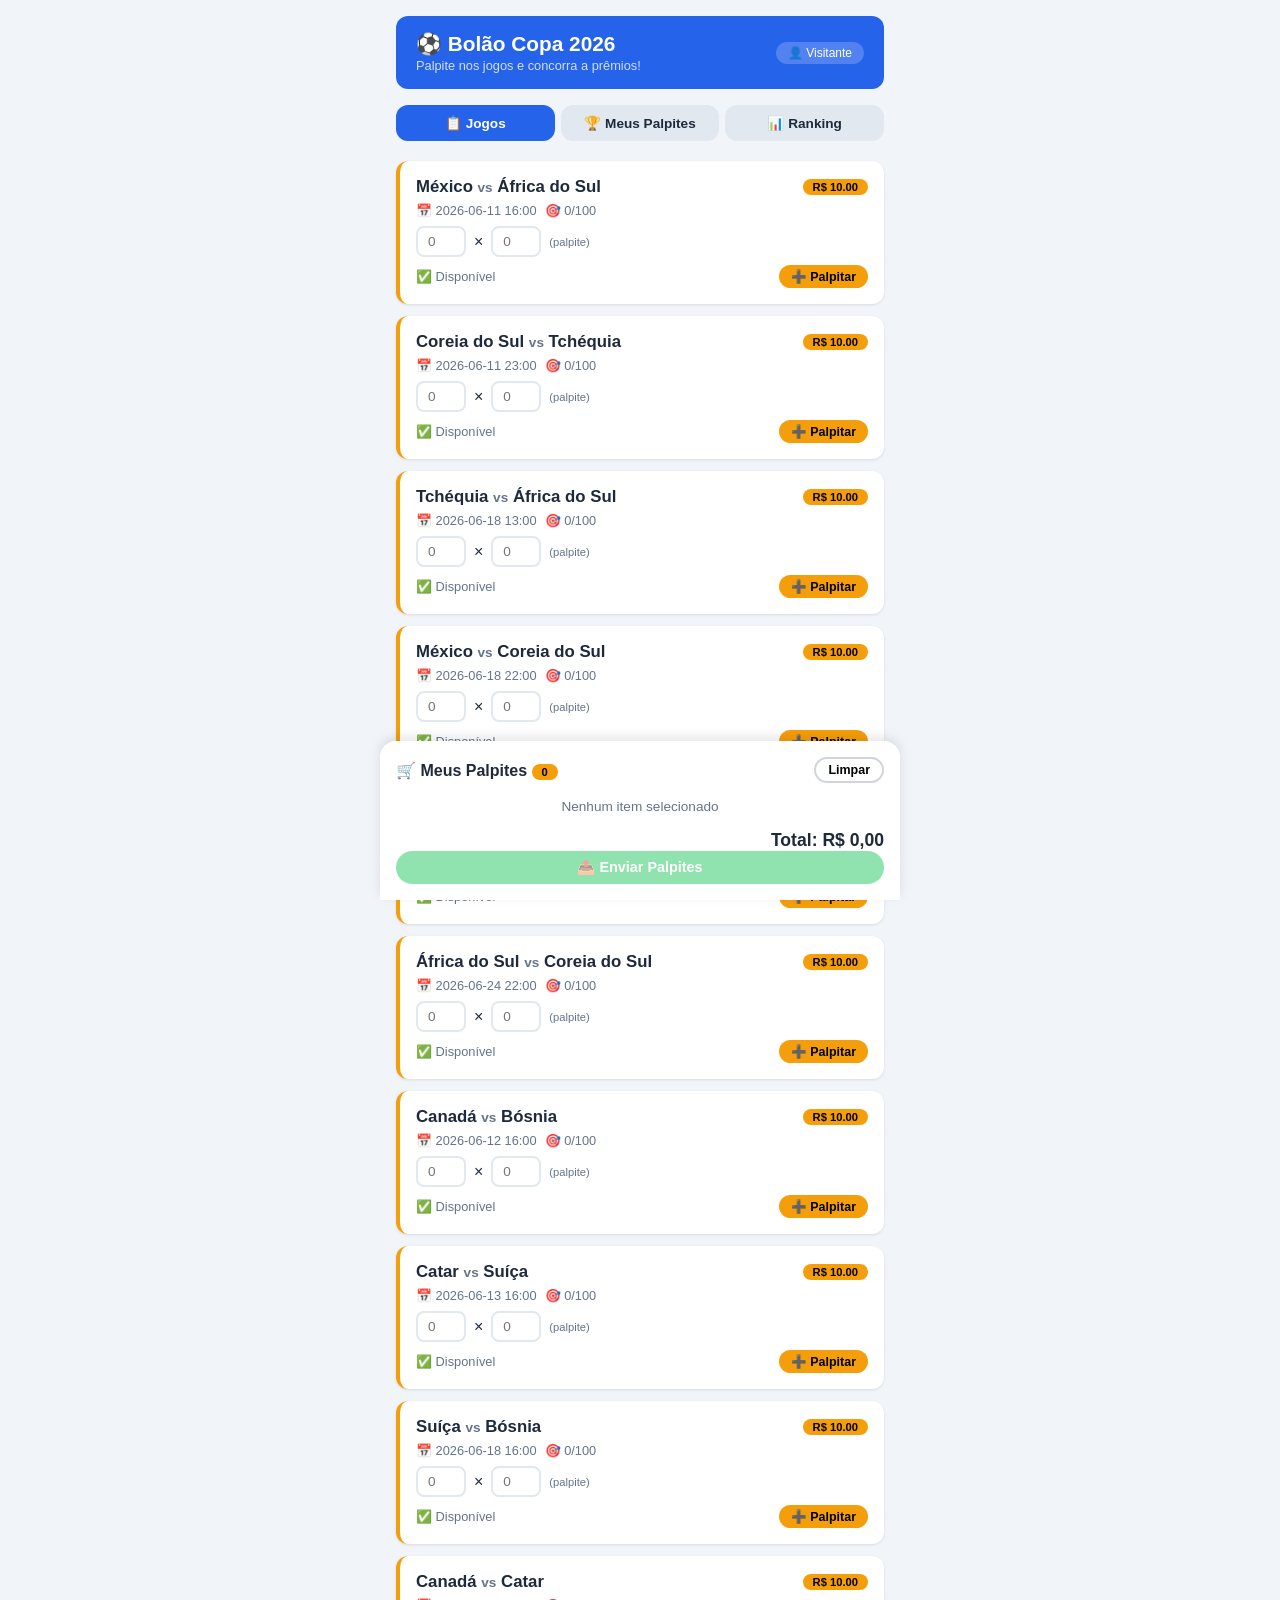
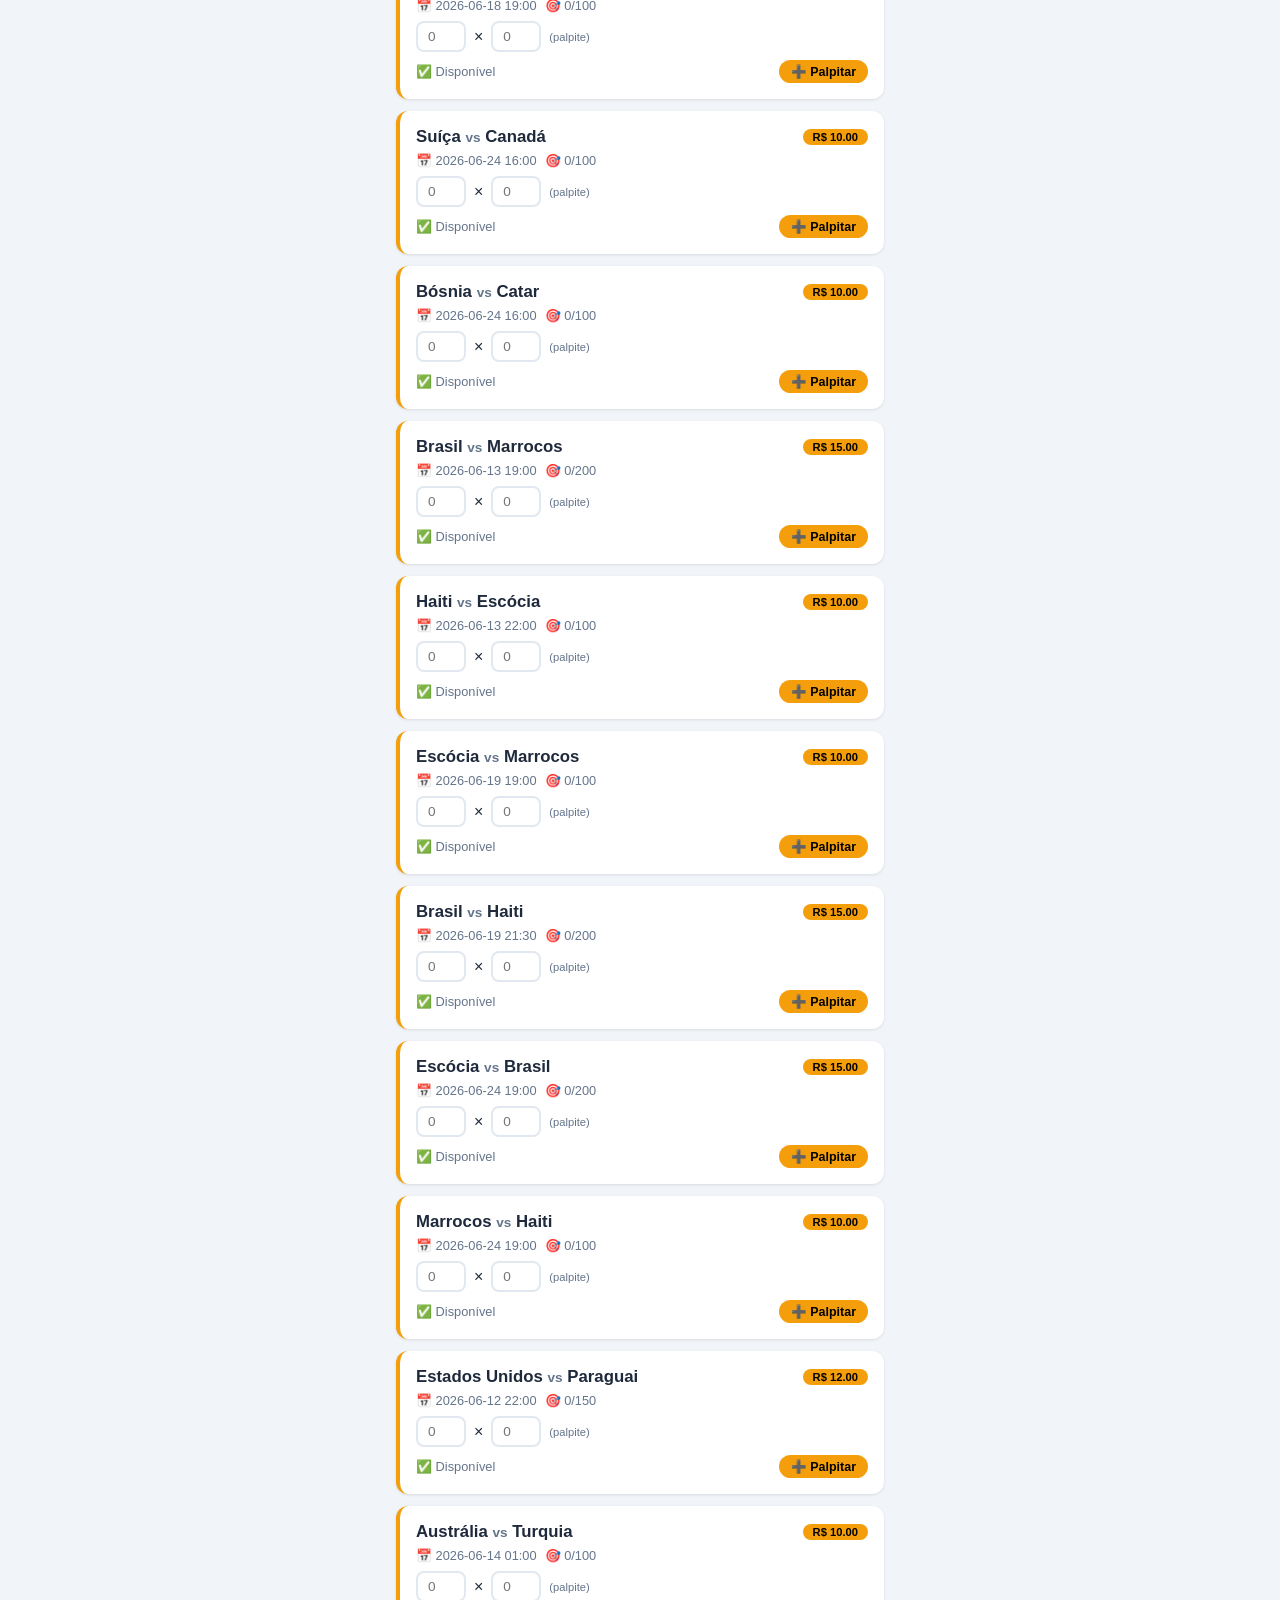
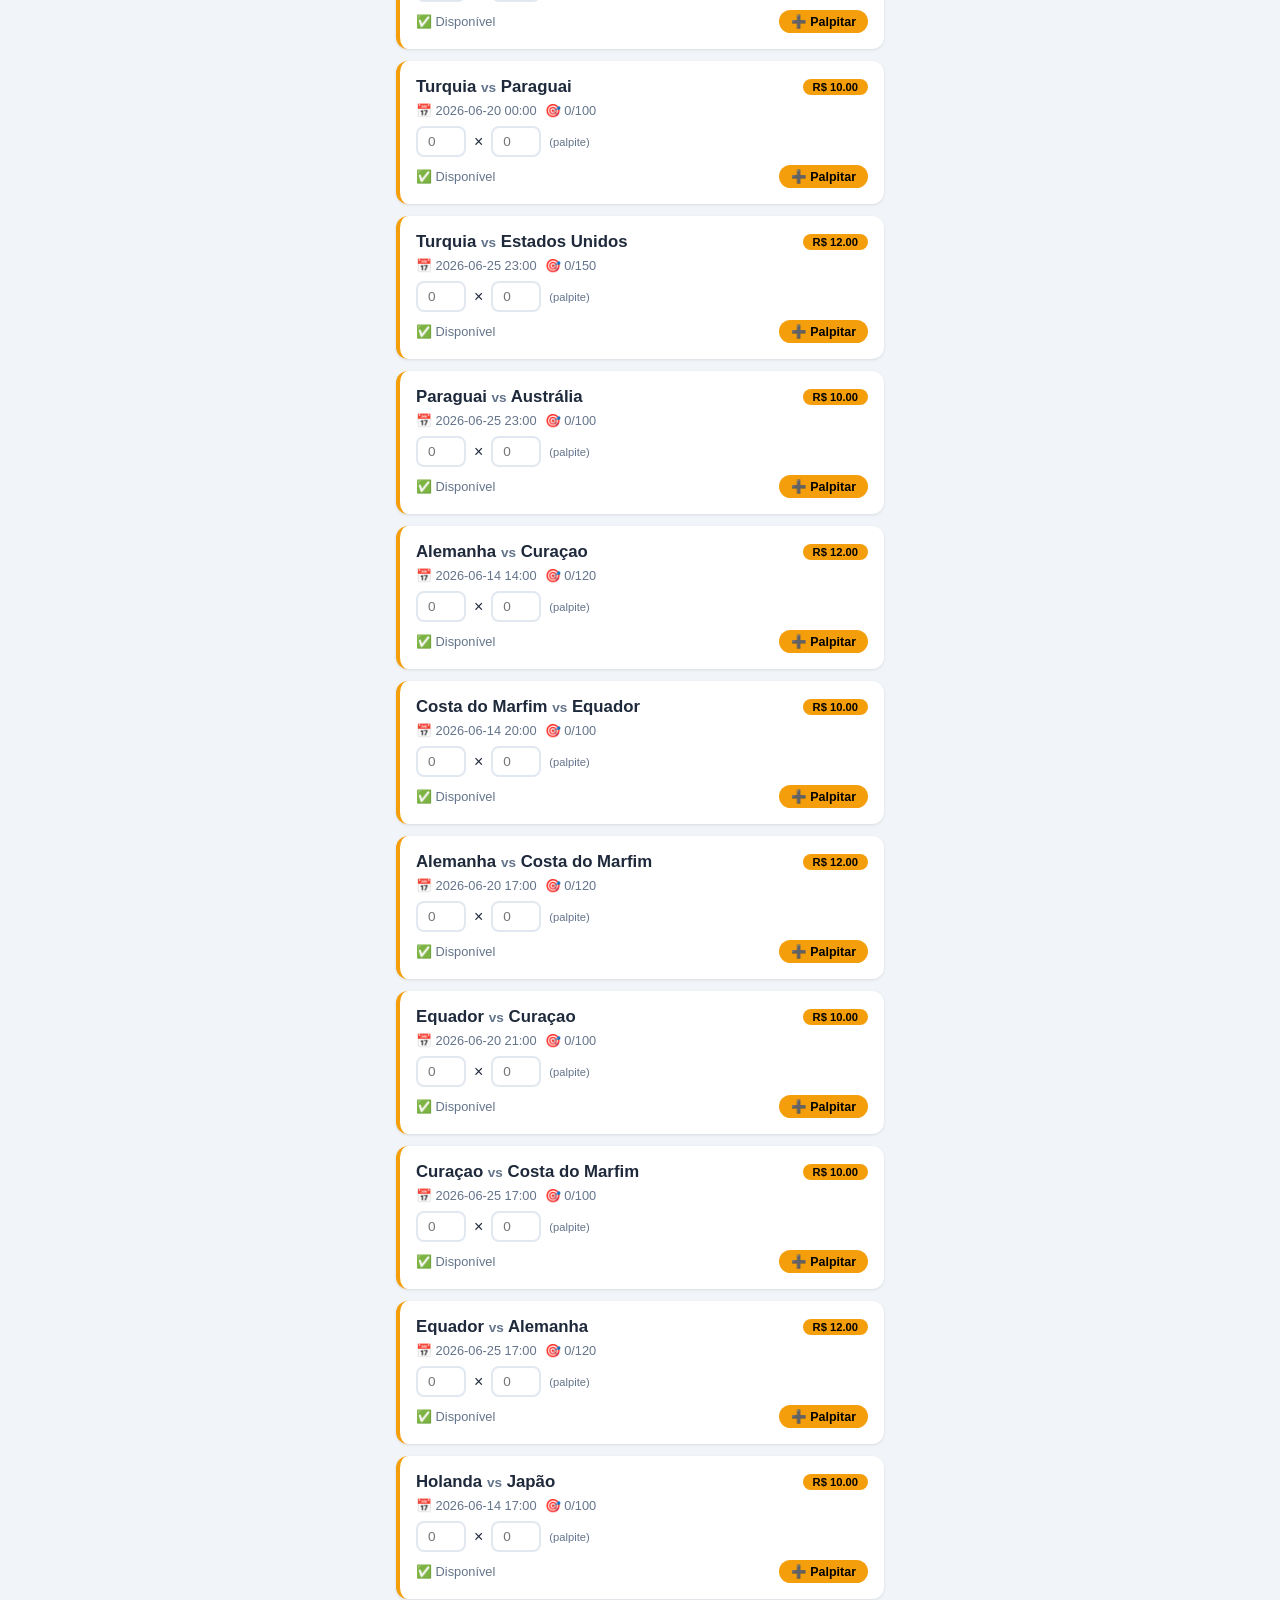
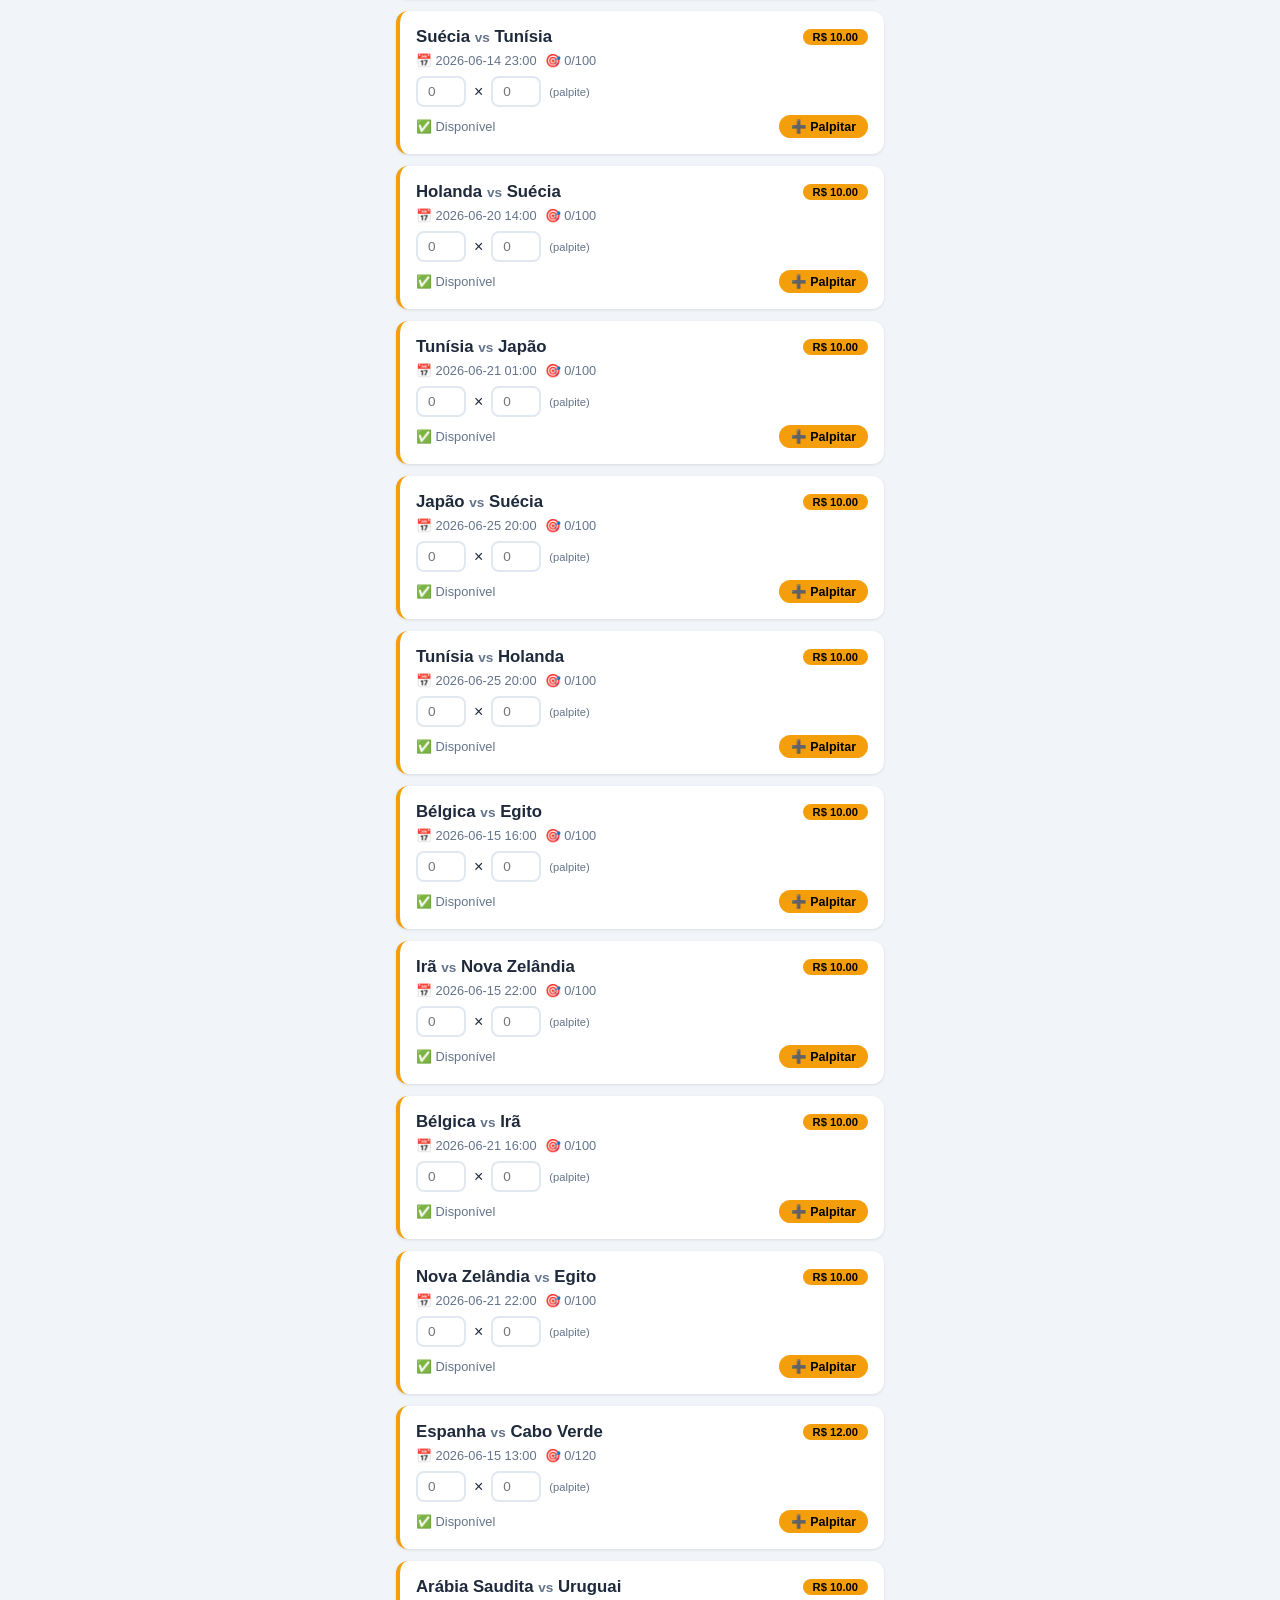
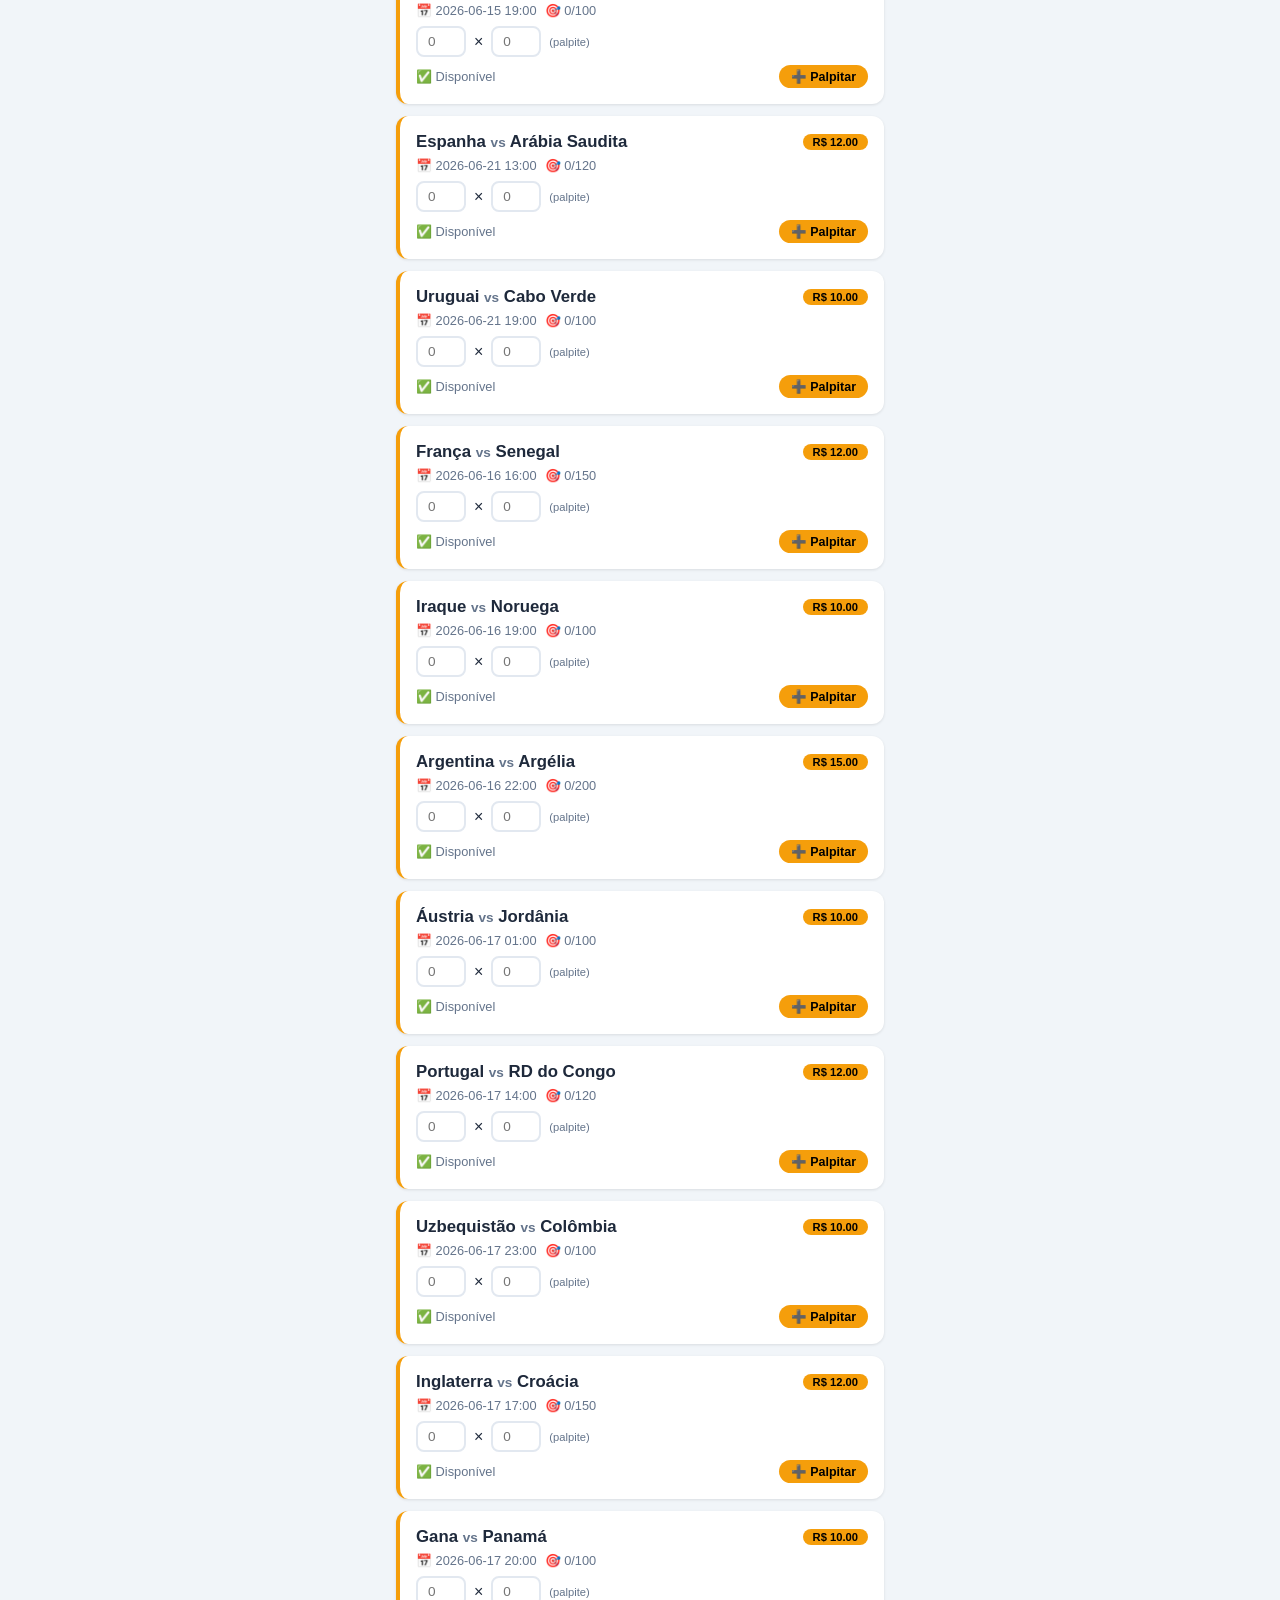
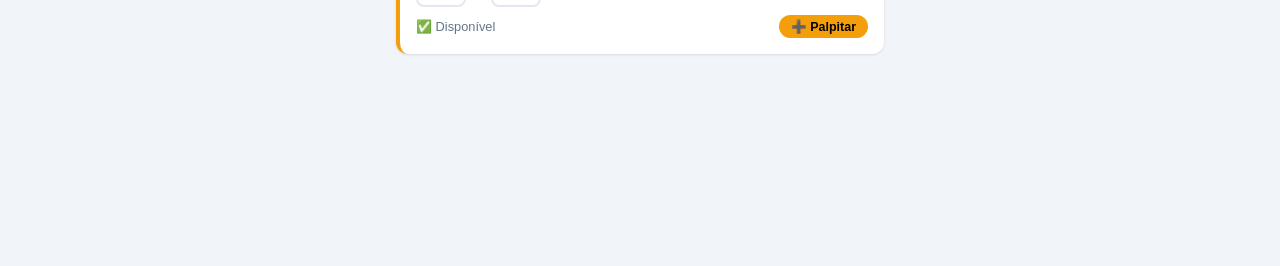
<file: index.html>
<!DOCTYPE html>
<html lang="pt-BR">
<head>
    <meta charset="UTF-8">
    <meta name="viewport" content="width=device-width, initial-scale=1.0">
    <title>Motor de Campanhas</title>
    
    <!-- CSS -->
    <link rel="stylesheet" href="style.css">
</head>
<body>

    <!-- ========== HEADER ========== -->
    <header id="appHeader">
        <div>
            <h1 id="campaignTitle">🏗️ Motor de Campanhas</h1>
            <small id="campaignSubtitle">Carregando...</small>
        </div>
        <span class="user-badge" id="userBadge" onclick="campaign?.toggleLogin()">
            👤 Visitante
        </span>
    </header>

    <!-- ========== TABS ========== -->
    <nav class="tabs" id="tabContainer"></nav>

    <!-- ========== CONTEÚDO ========== -->
    <main id="mainContent"></main>

    <!-- ========== CARRINHO ========== -->
    <div class="cart" id="cartContainer">
        <div class="cart-header">
            <span>
                <strong id="cartLabel">🛒 Selecionados</strong>
                <span class="badge" id="cartCount">0</span>
            </span>
            <button class="btn btn-sm btn-outline" onclick="campaign?.clearCart()">Limpar</button>
        </div>
        <div class="cart-items" id="cartItems"></div>
        <div class="cart-total">
            Total: <span id="cartTotal">R$ 0,00</span>
        </div>
        <button class="btn btn-success btn-block" onclick="campaign?.checkout()" id="btnCheckout">
            📤 Finalizar
        </button>
    </div>

    <!-- ========== MODAL LOGIN ========== -->
    <div class="modal-overlay" id="modalLogin">
        <div class="modal">
            <span class="modal-close" onclick="closeModal('modalLogin')">&times;</span>
            <h3>🔑 Login</h3>
            <p class="text-muted">Digite seu nome para participar!</p>
            <input type="text" id="loginNome" placeholder="Seu nome" class="input-field">
            <button class="btn btn-primary btn-block mt-8" onclick="campaign?.login()">Entrar</button>
            <p class="text-muted text-center mt-8">👉 Ou continue como visitante</p>
        </div>
    </div>

    <!-- ========== MODAL CHECKOUT ========== -->
    <div class="modal-overlay" id="modalCheckout">
        <div class="modal">
            <span class="modal-close" onclick="closeModal('modalCheckout')">&times;</span>
            <h3 id="checkoutTitle">📋 Resumo</h3>
            <div id="checkoutContent"></div>
            <div class="modal-actions">
                <button class="btn btn-success" onclick="campaign?.confirmCheckout()">✅ Confirmar</button>
                <button class="btn btn-outline" onclick="closeModal('modalCheckout')">Voltar</button>
            </div>
        </div>
    </div>

    <!-- ========== TOAST ========== -->
    <div id="toastContainer"></div>

    <!-- ========== JAVASCRIPT ========== -->
    <script src="core.js"></script>
    <script src="plugins.js"></script>
    <script src="app.js"></script>
</body>
</html>
</file>
<file: style.css>
/* ================================================================
   CSS BASE - Funciona para QUALQUER tipo de campanha
   ================================================================ */

/* ---------- VARIÁVEIS ---------- */
:root {
    --primary: #2563eb;
    --secondary: #f59e0b;
    --success: #22c55e;
    --danger: #ef4444;
    --bg: #f1f5f9;
    --card: #ffffff;
    --text: #1e293b;
    --text-muted: #64748b;
    --shadow: 0 1px 3px rgba(0,0,0,0.1);
    --radius: 12px;
    --transition: 0.2s ease;
}

/* ---------- RESET ---------- */
* {
    margin: 0;
    padding: 0;
    box-sizing: border-box;
}

body {
    font-family: -apple-system, BlinkMacSystemFont, 'Segoe UI', Roboto, sans-serif;
    background: var(--bg);
    color: var(--text);
    padding: 16px;
    max-width: 520px;
    margin: 0 auto;
    padding-bottom: 200px;
}

/* ---------- UTILITÁRIOS ---------- */
.hidden { display: none !important; }
.text-center { text-align: center; }
.text-muted { color: var(--text-muted); font-size: 0.85rem; }

.flex { display: flex; }
.flex-between { display: flex; justify-content: space-between; align-items: center; }
.flex-center { display: flex; justify-content: center; align-items: center; }
.flex-wrap { flex-wrap: wrap; }

.gap-8 { gap: 8px; }
.gap-12 { gap: 12px; }
.mt-8 { margin-top: 8px; }
.mt-16 { margin-top: 16px; }
.mb-8 { margin-bottom: 8px; }
.mb-16 { margin-bottom: 16px; }
.p-16 { padding: 16px; }
.w-full { width: 100%; }

/* ---------- HEADER ---------- */
header {
    background: var(--primary);
    color: #fff;
    padding: 16px 20px;
    border-radius: var(--radius);
    margin-bottom: 16px;
    display: flex;
    justify-content: space-between;
    align-items: center;
    position: relative;
}

header h1 { font-size: 1.3rem; }
header small { opacity: 0.8; display: block; margin-top: 2px; font-size: 0.8rem; }

.user-badge {
    background: rgba(255,255,255,0.2);
    padding: 4px 12px;
    border-radius: 20px;
    font-size: 0.75rem;
    cursor: pointer;
    transition: var(--transition);
    white-space: nowrap;
}
.user-badge:hover { background: rgba(255,255,255,0.3); }

/* ---------- TABS ---------- */
.tabs {
    display: flex;
    gap: 6px;
    margin-bottom: 16px;
    overflow-x: auto;
    padding-bottom: 4px;
}

.tab {
    flex: 1;
    min-width: 80px;
    padding: 10px 12px;
    text-align: center;
    border-radius: var(--radius);
    cursor: pointer;
    background: #e2e8f0;
    font-weight: 600;
    font-size: 0.85rem;
    transition: var(--transition);
    white-space: nowrap;
}
.tab:hover { opacity: 0.8; }
.tab.active {
    background: var(--primary);
    color: #fff;
}

/* ---------- CARDS ---------- */
.card {
    background: var(--card);
    border-radius: var(--radius);
    padding: 16px;
    margin-bottom: 12px;
    box-shadow: var(--shadow);
    border-left: 4px solid var(--secondary);
    transition: transform var(--transition);
}
.card:hover { transform: translateY(-1px); }

.card .title { font-weight: 600; font-size: 1.05rem; }
.card .subtitle { color: var(--text-muted); font-size: 0.8rem; }
.card .meta {
    display: flex;
    flex-wrap: wrap;
    gap: 8px;
    color: var(--text-muted);
    font-size: 0.8rem;
    margin: 6px 0;
}

/* ---------- BOTÕES ---------- */
.btn {
    padding: 8px 20px;
    border: none;
    border-radius: 24px;
    font-weight: 600;
    cursor: pointer;
    font-size: 0.9rem;
    transition: var(--transition);
}
.btn:hover { transform: scale(1.02); box-shadow: 0 2px 8px rgba(0,0,0,0.12); }
.btn:disabled { opacity: 0.5; cursor: not-allowed; transform: none; }

.btn-primary { background: var(--secondary); color: #000; }
.btn-success { background: var(--success); color: #fff; }
.btn-danger { background: var(--danger); color: #fff; }
.btn-outline { background: transparent; border: 2px solid #d1d5db; }
.btn-sm { padding: 4px 12px; font-size: 0.78rem; }
.btn-block { width: 100%; }

/* ---------- BADGE ---------- */
.badge {
    display: inline-block;
    padding: 2px 10px;
    border-radius: 12px;
    font-size: 0.7rem;
    font-weight: 600;
    background: var(--secondary);
    color: #000;
}
.badge-success { background: var(--success); color: #fff; }
.badge-danger { background: var(--danger); color: #fff; }
.badge-warning { background: #f59e0b; color: #fff; }

/* ---------- INPUTS ---------- */
.input-group {
    display: flex;
    gap: 8px;
    align-items: center;
    flex-wrap: wrap;
}
.input-field {
    padding: 10px 14px;
    border: 2px solid #e2e8f0;
    border-radius: 8px;
    font-size: 1rem;
    transition: var(--transition);
    width: 100%;
}
.input-field:focus {
    border-color: var(--primary);
    outline: none;
}
.input-sm { padding: 6px 10px; font-size: 0.85rem; width: auto; }

/* ---------- CARRINHO ---------- */
.cart {
    position: fixed;
    bottom: 0;
    left: 0;
    right: 0;
    background: var(--card);
    padding: 16px;
    box-shadow: 0 -4px 12px rgba(0,0,0,0.1);
    border-radius: 16px 16px 0 0;
    max-width: 520px;
    margin: 0 auto;
    z-index: 100;
    animation: slideUp 0.3s ease;
}

@keyframes slideUp {
    from { transform: translateY(100%); opacity: 0; }
    to { transform: translateY(0); opacity: 1; }
}

.cart-header {
    display: flex;
    justify-content: space-between;
    align-items: center;
}

.cart-items {
    max-height: 120px;
    overflow-y: auto;
    margin: 8px 0;
}

.cart-item {
    display: flex;
    justify-content: space-between;
    padding: 4px 0;
    border-bottom: 1px solid #f1f5f9;
    font-size: 0.85rem;
}

.cart-total {
    font-weight: bold;
    font-size: 1.1rem;
    text-align: right;
}

/* ---------- MODAL ---------- */
.modal-overlay {
    position: fixed;
    top: 0; left: 0; right: 0; bottom: 0;
    background: rgba(0,0,0,0.5);
    display: none;
    justify-content: center;
    align-items: center;
    z-index: 1000;
    animation: fadeIn 0.25s ease;
}
.modal-overlay.open { display: flex; }

@keyframes fadeIn {
    from { opacity: 0; }
    to { opacity: 1; }
}

.modal {
    background: #fff;
    padding: 24px;
    border-radius: var(--radius);
    max-width: 440px;
    width: 94%;
    max-height: 90vh;
    overflow-y: auto;
    animation: scaleIn 0.25s ease;
}

@keyframes scaleIn {
    from { transform: scale(0.95); opacity: 0; }
    to { transform: scale(1); opacity: 1; }
}

.modal-close {
    float: right;
    cursor: pointer;
    font-size: 1.5rem;
    line-height: 1;
    color: #94a3b8;
}
.modal-close:hover { color: var(--text); }

.modal-actions {
    margin-top: 16px;
    text-align: center;
    display: flex;
    flex-direction: column;
    gap: 8px;
}

/* ---------- TOAST ---------- */
.toast {
    position: fixed;
    top: 20px;
    left: 50%;
    transform: translateX(-50%);
    background: rgba(15,23,42,0.92);
    color: #fff;
    padding: 12px 24px;
    border-radius: 24px;
    font-size: 0.9rem;
    z-index: 9999;
    animation: fadeIn 0.3s ease;
    max-width: 92%;
    text-align: center;
}

/* ---------- SCROLL ---------- */
::-webkit-scrollbar { width: 4px; }
::-webkit-scrollbar-track { background: #f1f5f9; border-radius: 4px; }
::-webkit-scrollbar-thumb { background: var(--primary); border-radius: 4px; }

/* ---------- RESPONSIVE ---------- */
@media (max-width: 400px) {
    header h1 { font-size: 1.1rem; }
    header small { font-size: 0.7rem; }
    .user-badge { font-size: 0.65rem; padding: 2px 10px; }
    .tab { font-size: 0.75rem; padding: 8px 8px; min-width: 60px; }
             }
</file>
